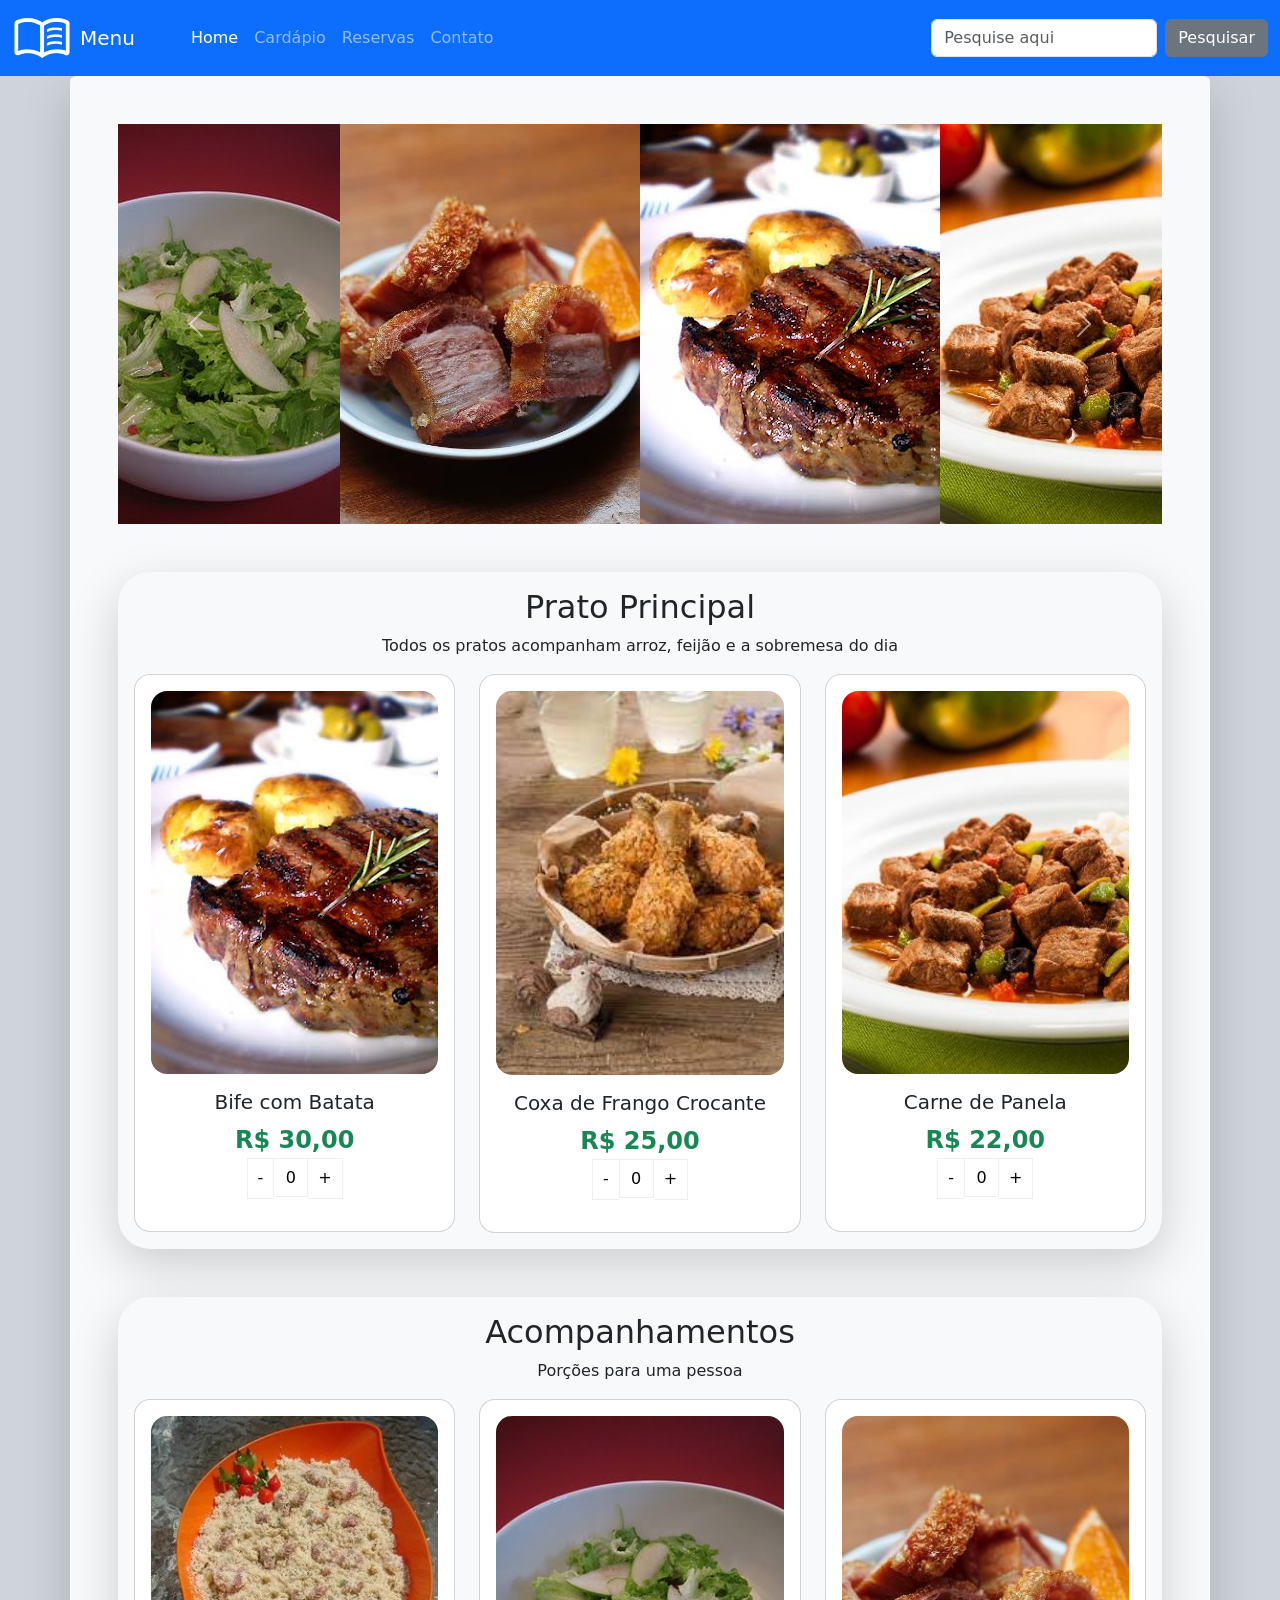
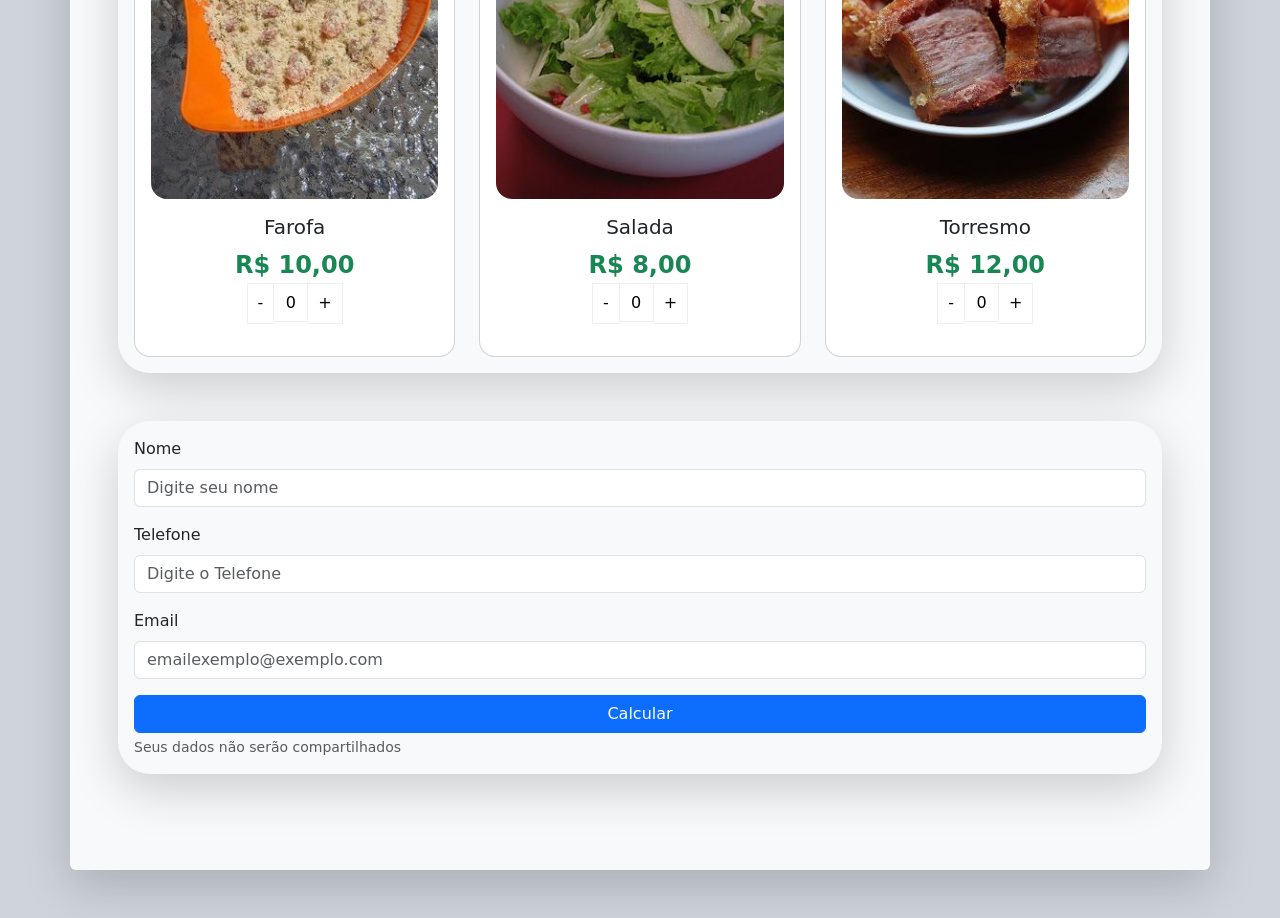
<file: index.html>
<!DOCTYPE html>
<html lang="en">
  <head>
    <meta charset="utf-8" />
    <meta name="viewport" content="width=device-width, initial-scale=1" />
    <title>Menu BootStrap</title>
    <link
      href="https://cdn.jsdelivr.net/npm/bootstrap@5.3.3/dist/css/bootstrap.min.css"
      rel="stylesheet"
      integrity="sha384-QWTKZyjpPEjISv5WaRU9OFeRpok6YctnYmDr5pNlyT2bRjXh0JMhjY6hW+ALEwIH"
      crossorigin="anonymous"
    />

    <!--Dependecias do componente de quantidade-->
    <link rel="stylesheet" href="style.css" />
    <script
      data-require="jquery@3.1.1"
      data-semver="3.1.1"
      src="https://ajax.googleapis.com/ajax/libs/jquery/3.1.1/jquery.min.js"
    ></script>
    <script src="quantity.js"></script>

    <!--mascaras-->
    <script src="jquery-3.7.1.min.js"></script>
    <script src="jquery.mask.min.js"></script>
    <script>
      $(document).ready(function () {
        $("#InputTelefone").mask("(00) 00000-0000");
      });
    </script>
  </head>
  <body class="bg-dark-subtle">
    <nav class="navbar navbar-expand-lg navbar-dark bg-primary">
      <div class="container-fluid">
        <img src="images/menu.png" width="60" alt="Logo" class="me-2" />
        <a class="navbar-brand me-5" href="#">Menu</a>
        <button
          class="navbar-toggler"
          type="button"
          data-bs-toggle="collapse"
          data-bs-target="#navbarSupportedContent"
          aria-controls="navbarSupportedContent"
          aria-expanded="false"
          aria-label="Toggle navigation"
        >
          <span class="navbar-toggler-icon"></span>
        </button>
        <div class="collapse navbar-collapse" id="navbarSupportedContent">
          <ul class="navbar-nav me-auto mb-2 mb-lg-0">
            <li class="nav-item">
              <a class="nav-link active" aria-current="page" href="index.html"
                >Home</a
              >
            </li>
            <li class="nav-item">
              <a class="nav-link" aria-current="page" href="cardapio.html"
                >Cardápio</a
              >
            </li>
            <li class="nav-item">
              <a class="nav-link" aria-current="page" href="reservas.html"
                >Reservas</a
              >
            </li>
            <li class="nav-item">
              <a class="nav-link" aria-current="page" href="contato.html"
                >Contato</a
              >
            </li>
          </ul>
          <form class="d-flex" role="search">
            <input
              class="form-control me-2"
              type="search"
              placeholder="Pesquise aqui"
              aria-label="Search"
            />
            <button class="btn btn-secondary" type="submit">Pesquisar</button>
          </form>
        </div>
      </div>
    </nav>

    <div class="container shadow-lg p-5 mb-5 bg-body-tertiary rounded">
      <!--carousel-->
      <div
        id="carouselExampleAutoplaying"
        class="carousel slide rounded .bg-secondary d-none d-lg-block"
        data-bs-ride="carousel"
      >
        <div class="carousel-inner">
          <div class="carousel-item active">
            <div class="d-flex justify-content-center">
              <img src="images/salad.jpg" alt="..." />
              <img src="images/torresmo.jpg" alt="..." />
              <img src="images/bife.jpg" alt="..." />
              <img src="images/panela.jpg" alt="" />
            </div>
          </div>
          <div class="carousel-item">
            <div class="d-flex justify-content-center">
              <img src="images/panela.jpg" alt="" />
              <img src="images/torresmo.jpg" alt="..." />
              <img src="images/bife.jpg" alt="..." />
              <img src="images/salad.jpg" alt="..." />
            </div>
          </div>
          <div class="carousel-item">
            <div class="d-flex justify-content-center">
              <img src="images/bife.jpg" alt="..." />
              <img src="images/salad.jpg" alt="..." />
              <img src="images/panela.jpg" alt="" />
              <img src="images/torresmo.jpg" alt="..." />
            </div>
          </div>
        </div>
        <button
          class="carousel-control-prev"
          type="button"
          data-bs-target="#carouselExampleAutoplaying"
          data-bs-slide="prev"
        >
          <span class="carousel-control-prev-icon" aria-hidden="true"></span>
          <span class="visually-hidden">Previous</span>
        </button>
        <button
          class="carousel-control-next"
          type="button"
          data-bs-target="#carouselExampleAutoplaying"
          data-bs-slide="next"
        >
          <span class="carousel-control-next-icon" aria-hidden="true"></span>
          <span class="visually-hidden">Next</span>
        </button>
      </div>

      <!--Pratos Principais-->
      <div class="container shadow-lg p-3 mb-5 bg-body-tertiary rounded-5 mt-5">
        <div class="row text-center">
          <h2>Prato Principal</h2>
          <p>Todos os pratos acompanham arroz, feijão e a sobremesa do dia</p>
        </div>
        <div class="row row-cols-1 row-cols-md-3 g-4">
          <div class="col">
            <div class="card p-3 rounded-4 text-center">
              <img src="images/bife.jpg" class="rounded-4" alt="..." />
              <div class="card-body h-xl-100">
                <h5 class="card-title">Bife com Batata</h5>
                <div class="fs-4 fw-bold text-success">R$ 30,00</div>
                <div class="quantity buttons_added">
                  <input type="button" value="-" class="minus" /><input
                    type="number"
                    step="1"
                    min="1"
                    max=""
                    name="quantity"
                    value="0"
                    title="Qty"
                    class="input-text qty text"
                    size="4"
                    pattern=""
                    id="1"
                    inputmode=""
                  /><input type="button" value="+" class="plus" />
                </div>
              </div>
            </div>
          </div>
          <div class="col">
            <div class="card p-3 rounded-4 text-center">
              <img src="images/coxa.jpg" class="rounded-4" alt="..." />
              <div class="card-body">
                <h5 class="card-title">Coxa de Frango Crocante</h5>
                <div class="fs-4 fw-bold text-success">R$ 25,00</div>
                <div class="quantity buttons_added">
                  <input type="button" value="-" class="minus" /><input
                    type="number"
                    step="1"
                    min="1"
                    max=""
                    name="quantity"
                    value="0"
                    title="Qty"
                    class="input-text qty text"
                    size="4"
                    id="2"
                    pattern=""
                    inputmode=""
                  /><input type="button" value="+" class="plus" />
                </div>
              </div>
            </div>
          </div>
          <div class="col">
            <div class="card p-3 rounded-4 text-center">
              <img src="images/panela.jpg" class="rounded-4" alt="..." />
              <div class="card-body">
                <h5 class="card-title">Carne de Panela</h5>
                <div class="fs-4 fw-bold text-success">R$ 22,00</div>
                <div class="quantity buttons_added">
                  <input type="button" value="-" class="minus" /><input
                    type="number"
                    step="1"
                    min="1"
                    max=""
                    name="quantity"
                    value="0"
                    id="3"
                    title="Qty"
                    class="input-text qty text"
                    size="4"
                    pattern=""
                    inputmode=""
                  /><input type="button" value="+" class="plus" />
                </div>
              </div>
            </div>
          </div>
        </div>
      </div>

      <!--Acompanhamentos-->
      <div class="container shadow-lg p-3 mb-5 bg-body-tertiary rounded-5 mt-5">
        <div class="row text-center">
          <h2>Acompanhamentos</h2>
          <p>Porções para uma pessoa</p>
        </div>
        <div class="row row-cols-1 row-cols-md-3 g-4">
          <div class="col">
            <div class="card p-3 rounded-4 text-center">
              <img src="images/farofa.jpg" class="rounded-4" alt="..." />
              <div class="card-body h-xl-100">
                <h5 class="card-title">Farofa</h5>
                <div class="fs-4 fw-bold text-success">R$ 10,00</div>
                <div class="quantity buttons_added">
                  <input type="button" value="-" class="minus" /><input
                    type="number"
                    step="1"
                    min="1"
                    max=""
                    name="quantity"
                    value="0"
                    title="Qty"
                    id="4"
                    class="input-text qty text"
                    size="4"
                    pattern=""
                    inputmode=""
                  /><input type="button" value="+" class="plus" />
                </div>
              </div>
            </div>
          </div>
          <div class="col">
            <div class="card p-3 rounded-4 text-center">
              <img src="images/salad.jpg" class="rounded-4" alt="..." />
              <div class="card-body">
                <h5 class="card-title">Salada</h5>
                <div class="fs-4 fw-bold text-success">R$ 8,00</div>
                <div class="quantity buttons_added">
                  <input type="button" value="-" class="minus" /><input
                    type="number"
                    step="1"
                    min="1"
                    max=""
                    id="5"
                    name="quantity"
                    value="0"
                    title="Qty"
                    class="input-text qty text"
                    size="4"
                    pattern=""
                    inputmode=""
                  /><input type="button" value="+" class="plus" />
                </div>
              </div>
            </div>
          </div>
          <div class="col">
            <div class="card p-3 rounded-4 text-center">
              <img src="images/torresmo.jpg" class="rounded-4" alt="..." />
              <div class="card-body">
                <h5 class="card-title">Torresmo</h5>
                <div class="fs-4 fw-bold text-success">R$ 12,00</div>
                <div class="quantity buttons_added">
                  <input type="button" value="-" class="minus" /><input
                    type="number"
                    step="1"
                    min="1"
                    max=""
                    name="quantity"
                    value="0"
                    title="Qty"
                    id="6"
                    class="input-text qty text"
                    size="4"
                    pattern=""
                    inputmode=""
                  /><input type="button" value="+" class="plus" />
                </div>
              </div>
            </div>
          </div>
        </div>
      </div>

      <form
        class="shadow-lg p-3 mb-5 bg-body-tertiary rounded-5 mt-5"
        aria-describedby="formHelp"
        id="formDadosCliente"
      >
        <div class="mb-3">
          <label for="InputNome" class="form-label">Nome</label>
          <input
            type="text"
            class="form-control"
            id="InputNome"
            placeholder="Digite seu nome"
          />
        </div>
        <div class="mb-3">
          <label for="InputTelefone" class="form-label">Telefone</label>
          <input
            type="text"
            class="form-control"
            id="InputTelefone"
            placeholder="Digite o Telefone"
          />
        </div>
        <div class="mb-3">
          <label for="InputEmail1" class="form-label">Email</label>
          <input
            type="email"
            class="form-control"
            id="InputEmail1"
            placeholder="emailexemplo@exemplo.com"
          />
        </div>

        <button type="submit" class="btn btn-primary w-100">Calcular</button>
        <div id="formHelp" class="form-text">
          Seus dados não serão compartilhados
        </div>
      </form>
    </div>

    <div class="modal fade" tabindex="-1" id="modalResultado">
      <div class="modal-dialog modal-dialog-centered">
        <div class="modal-content">
          <div class="modal-header">
            <h5 class="modal-title">Resumo do pedido</h5>
            <button
              type="button"
              class="btn-close"
              data-bs-dismiss="modal"
              aria-label="Close"
              onclick="javascript:window.location.reload()"
            ></button>
          </div>
          <div class="modal-body">
            <p id="resultadoDoPedido"></p>
          </div>
        </div>
      </div>
    </div>

    <script
      src="https://cdn.jsdelivr.net/npm/bootstrap@5.3.3/dist/js/bootstrap.bundle.min.js"
      integrity="sha384-YvpcrYf0tY3lHB60NNkmXc5s9fDVZLESaAA55NDzOxhy9GkcIdslK1eN7N6jIeHz"
      crossorigin="anonymous"
    ></script>
    <script src="script.js"></script>
  </body>
</html>
</file>
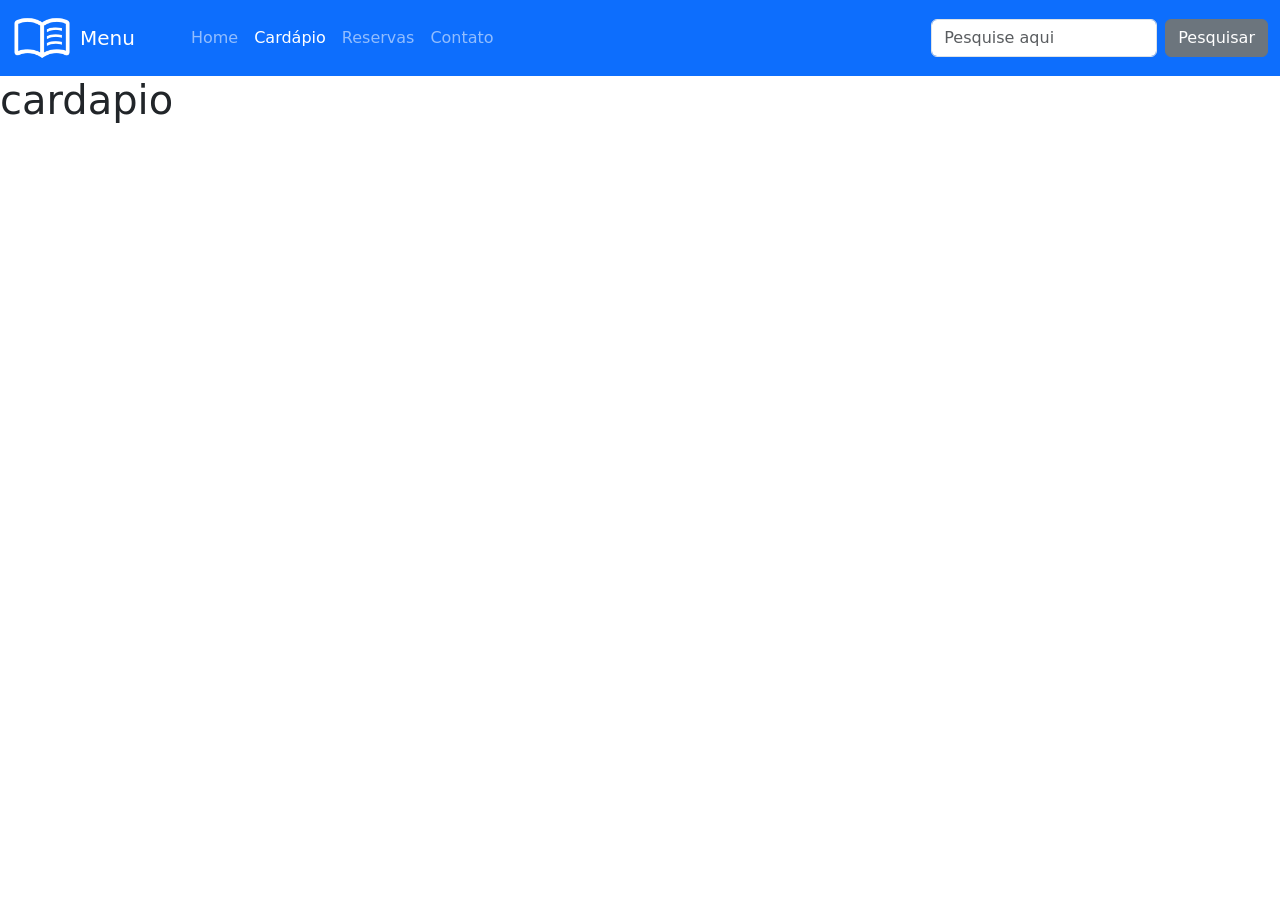
<file: cardapio.html>
<!DOCTYPE html>
<html lang="en">
  <head>
    <meta charset="utf-8" />
    <meta name="viewport" content="width=device-width, initial-scale=1" />
    <title>Menu BootStrap</title>
    <link
      href="https://cdn.jsdelivr.net/npm/bootstrap@5.3.3/dist/css/bootstrap.min.css"
      rel="stylesheet"
      integrity="sha384-QWTKZyjpPEjISv5WaRU9OFeRpok6YctnYmDr5pNlyT2bRjXh0JMhjY6hW+ALEwIH"
      crossorigin="anonymous"
    />
  </head>
  <body>
    <nav class="navbar navbar-expand-lg navbar-dark bg-primary">
      <div class="container-fluid">
        <img src="images/menu.png" width="60" alt="Logo" class="me-2" />
        <a class="navbar-brand me-5" href="#">Menu</a>
        <button
          class="navbar-toggler"
          type="button"
          data-bs-toggle="collapse"
          data-bs-target="#navbarSupportedContent"
          aria-controls="navbarSupportedContent"
          aria-expanded="false"
          aria-label="Toggle navigation"
        >
          <span class="navbar-toggler-icon"></span>
        </button>
        <div class="collapse navbar-collapse" id="navbarSupportedContent">
          <ul class="navbar-nav me-auto mb-2 mb-lg-0">
            <li class="nav-item">
              <a class="nav-link" aria-current="page" href="index.html">Home</a>
            </li>
            <li class="nav-item">
              <a
                class="nav-link active"
                aria-current="page"
                href="cardapio.html"
                >Cardápio</a
              >
            </li>
            <li class="nav-item">
              <a class="nav-link" aria-current="page" href="reservas.html"
                >Reservas</a
              >
            </li>
            <li class="nav-item">
              <a class="nav-link" aria-current="page" href="contato.html"
                >Contato</a
              >
            </li>
          </ul>
          <form class="d-flex" role="search">
            <input
              class="form-control me-2"
              type="search"
              placeholder="Pesquise aqui"
              aria-label="Search"
            />
            <button class="btn btn-secondary" type="submit">Pesquisar</button>
          </form>
        </div>
      </div>
    </nav>
    <h1>cardapio</h1>

    <script
      src="https://cdn.jsdelivr.net/npm/bootstrap@5.3.3/dist/js/bootstrap.bundle.min.js"
      integrity="sha384-YvpcrYf0tY3lHB60NNkmXc5s9fDVZLESaAA55NDzOxhy9GkcIdslK1eN7N6jIeHz"
      crossorigin="anonymous"
    ></script>
  </body>
</html>
</file>
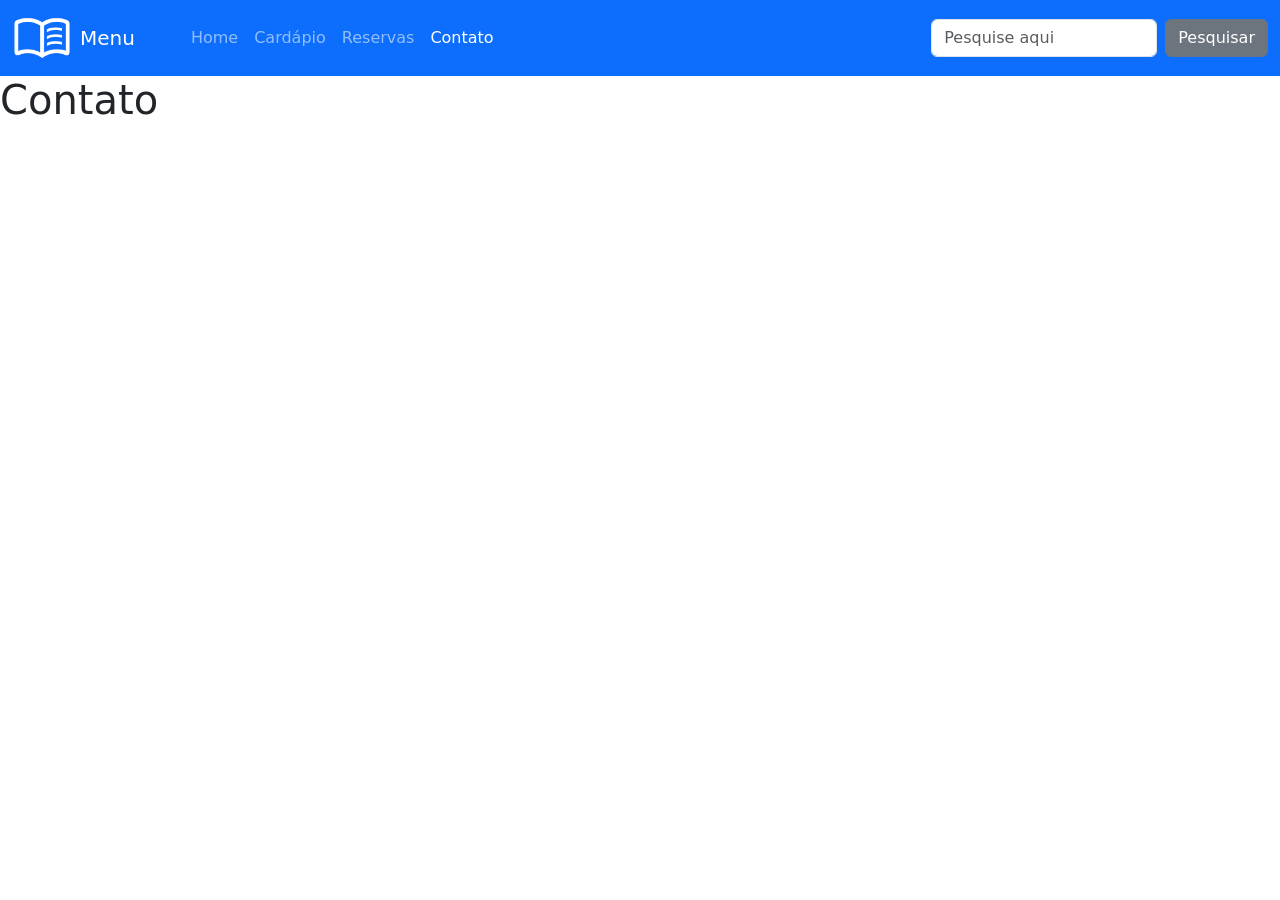
<file: contato.html>
<!DOCTYPE html>
<html lang="en">
  <head>
    <meta charset="utf-8" />
    <meta name="viewport" content="width=device-width, initial-scale=1" />
    <title>Menu BootStrap</title>
    <link
      href="https://cdn.jsdelivr.net/npm/bootstrap@5.3.3/dist/css/bootstrap.min.css"
      rel="stylesheet"
      integrity="sha384-QWTKZyjpPEjISv5WaRU9OFeRpok6YctnYmDr5pNlyT2bRjXh0JMhjY6hW+ALEwIH"
      crossorigin="anonymous"
    />
  </head>
  <body>
    <nav class="navbar navbar-expand-lg navbar-dark bg-primary">
      <div class="container-fluid">
        <img src="images/menu.png" width="60" alt="Logo" class="me-2" />
        <a class="navbar-brand me-5" href="#">Menu</a>
        <button
          class="navbar-toggler"
          type="button"
          data-bs-toggle="collapse"
          data-bs-target="#navbarSupportedContent"
          aria-controls="navbarSupportedContent"
          aria-expanded="false"
          aria-label="Toggle navigation"
        >
          <span class="navbar-toggler-icon"></span>
        </button>
        <div class="collapse navbar-collapse" id="navbarSupportedContent">
          <ul class="navbar-nav me-auto mb-2 mb-lg-0">
            <li class="nav-item">
              <a class="nav-link" aria-current="page" href="index.html">Home</a>
            </li>
            <li class="nav-item">
              <a class="nav-link" aria-current="page" href="cardapio.html"
                >Cardápio</a
              >
            </li>
            <li class="nav-item">
              <a class="nav-link" aria-current="page" href="reservas.html"
                >Reservas</a
              >
            </li>
            <li class="nav-item">
              <a class="nav-link active" aria-current="page" href="contato.html"
                >Contato</a
              >
            </li>
          </ul>
          <form class="d-flex" role="search">
            <input
              class="form-control me-2"
              type="search"
              placeholder="Pesquise aqui"
              aria-label="Search"
            />
            <button class="btn btn-secondary" type="submit">Pesquisar</button>
          </form>
        </div>
      </div>
    </nav>
    <h1>Contato</h1>

    <script
      src="https://cdn.jsdelivr.net/npm/bootstrap@5.3.3/dist/js/bootstrap.bundle.min.js"
      integrity="sha384-YvpcrYf0tY3lHB60NNkmXc5s9fDVZLESaAA55NDzOxhy9GkcIdslK1eN7N6jIeHz"
      crossorigin="anonymous"
    ></script>
  </body>
</html>
</file>
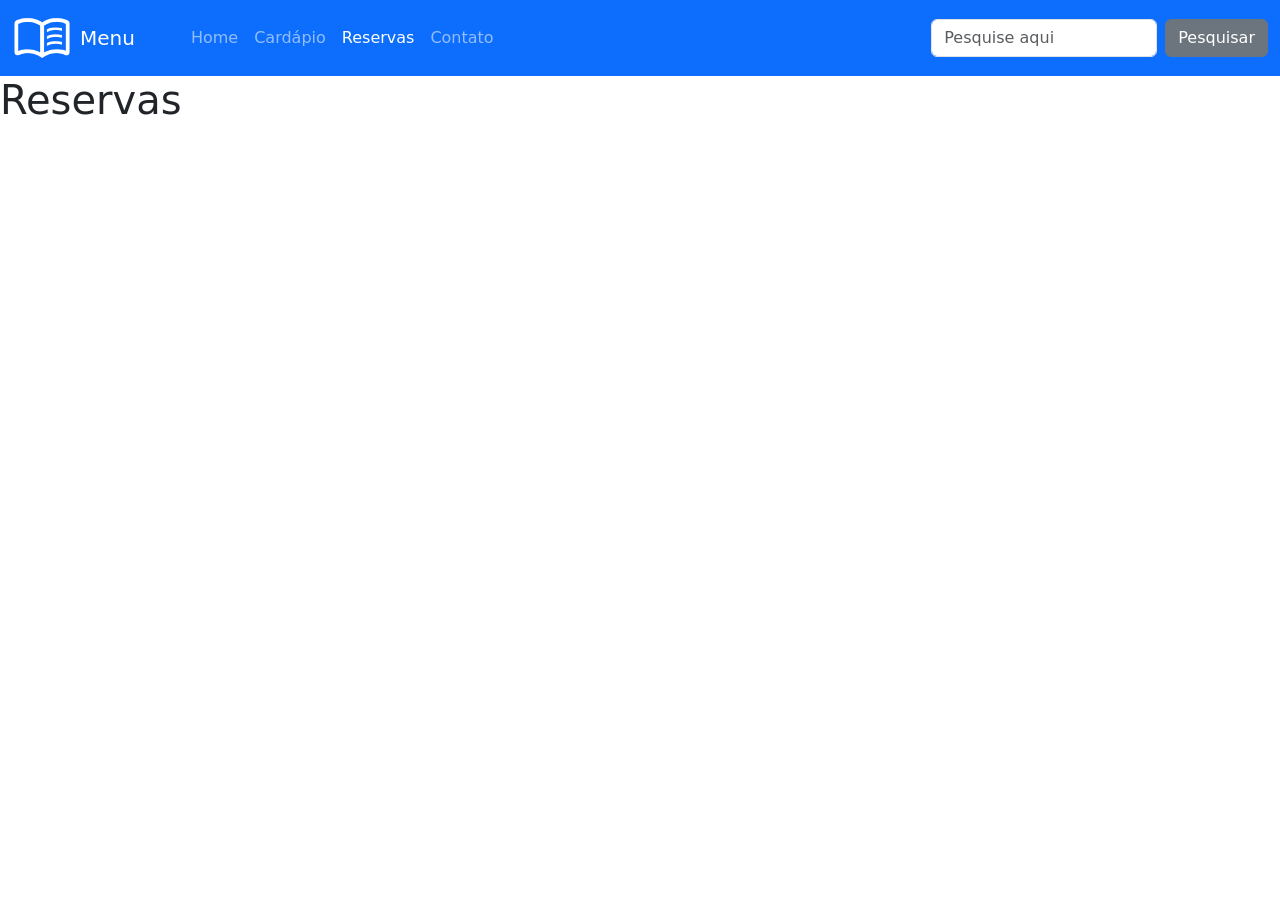
<file: reservas.html>
<!DOCTYPE html>
<html lang="en">
  <head>
    <meta charset="utf-8" />
    <meta name="viewport" content="width=device-width, initial-scale=1" />
    <title>Menu BootStrap</title>
    <link
      href="https://cdn.jsdelivr.net/npm/bootstrap@5.3.3/dist/css/bootstrap.min.css"
      rel="stylesheet"
      integrity="sha384-QWTKZyjpPEjISv5WaRU9OFeRpok6YctnYmDr5pNlyT2bRjXh0JMhjY6hW+ALEwIH"
      crossorigin="anonymous"
    />
  </head>
  <body>
    <nav class="navbar navbar-expand-lg navbar-dark bg-primary">
      <div class="container-fluid">
        <img src="images/menu.png" width="60" alt="Logo" class="me-2" />
        <a class="navbar-brand me-5" href="#">Menu</a>
        <button
          class="navbar-toggler"
          type="button"
          data-bs-toggle="collapse"
          data-bs-target="#navbarSupportedContent"
          aria-controls="navbarSupportedContent"
          aria-expanded="false"
          aria-label="Toggle navigation"
        >
          <span class="navbar-toggler-icon"></span>
        </button>
        <div class="collapse navbar-collapse" id="navbarSupportedContent">
          <ul class="navbar-nav me-auto mb-2 mb-lg-0">
            <li class="nav-item">
              <a class="nav-link" aria-current="page" href="index.html">Home</a>
            </li>
            <li class="nav-item">
              <a class="nav-link" aria-current="page" href="cardapio.html"
                >Cardápio</a
              >
            </li>
            <li class="nav-item">
              <a
                class="nav-link active"
                aria-current="page"
                href="reservas.html"
                >Reservas</a
              >
            </li>
            <li class="nav-item">
              <a class="nav-link" aria-current="page" href="contato.html"
                >Contato</a
              >
            </li>
          </ul>
          <form class="d-flex" role="search">
            <input
              class="form-control me-2"
              type="search"
              placeholder="Pesquise aqui"
              aria-label="Search"
            />
            <button class="btn btn-secondary" type="submit">Pesquisar</button>
          </form>
        </div>
      </div>
    </nav>
    <h1>Reservas</h1>
    <script
      src="https://cdn.jsdelivr.net/npm/bootstrap@5.3.3/dist/js/bootstrap.bundle.min.js"
      integrity="sha384-YvpcrYf0tY3lHB60NNkmXc5s9fDVZLESaAA55NDzOxhy9GkcIdslK1eN7N6jIeHz"
      crossorigin="anonymous"
    ></script>
  </body>
</html>
</file>
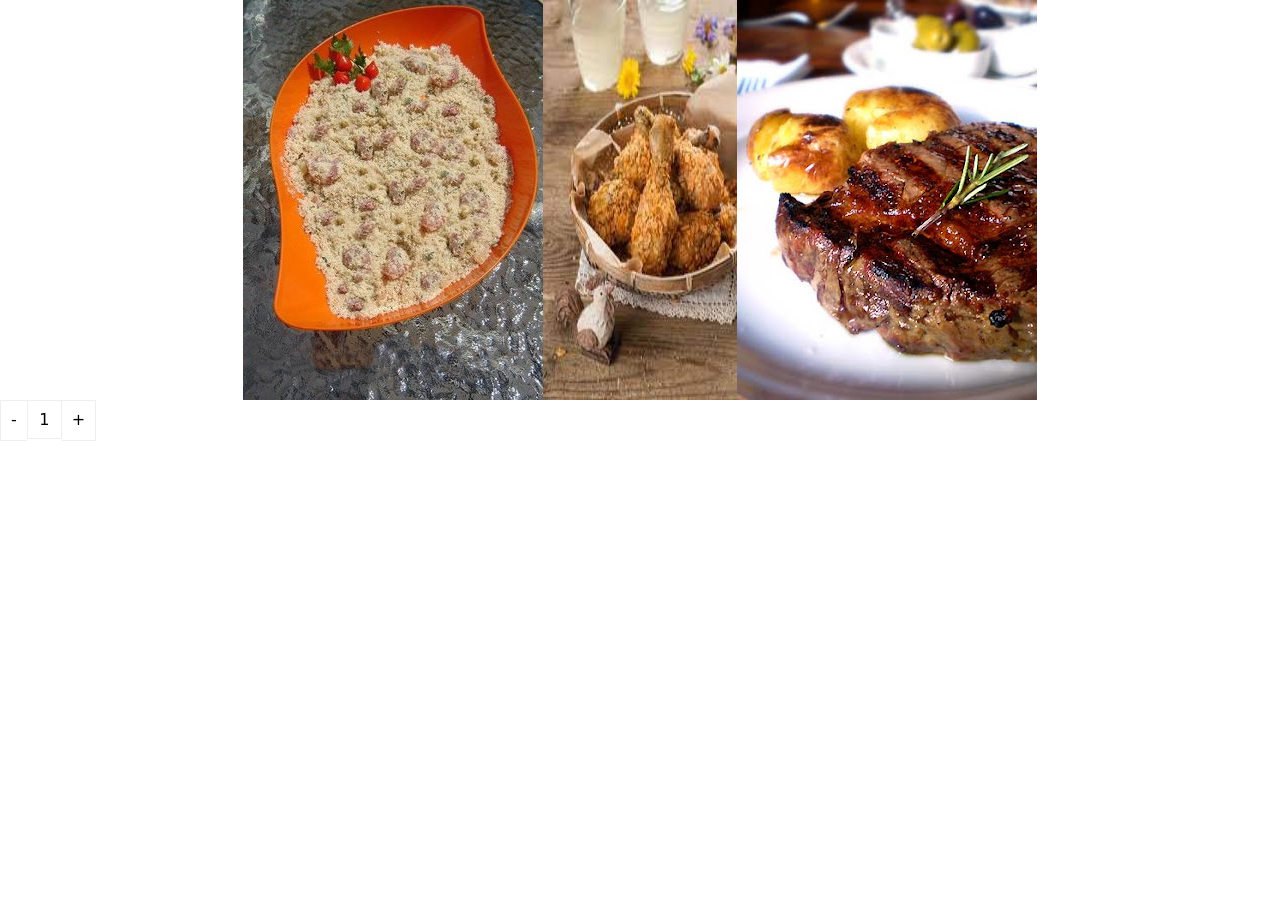
<file: teste.html>
<!DOCTYPE html>
<html lang="en">
  <head>
    <meta charset="UTF-8" />
    <meta name="viewport" content="width=device-width, initial-scale=1.0" />
    <title>Carousel com Múltiplas Imagens</title>
    <link
      href="https://cdn.jsdelivr.net/npm/bootstrap@5.3.2/dist/css/bootstrap.min.css"
      rel="stylesheet"
    />
    <script src="quantity.js"></script>
    <link rel="stylesheet" href="style.css" />
    <script
      data-require="jquery@3.1.1"
      data-semver="3.1.1"
      src="https://ajax.googleapis.com/ajax/libs/jquery/3.1.1/jquery.min.js"
    ></script>
  </head>
  <body>
    <div id="carouselExample" class="carousel slide" data-bs-ride="carousel">
      <div class="carousel-inner">
        <!-- Slide 1 -->
        <div class="carousel-item active">
          <div class="d-flex justify-content-center">
            <img src="images/farofa.jpg" class="d-block" alt="Imagem 1" />
            <img src="images/coxa.jpg" class="d-block" alt="Imagem 2" />
            <img src="images/bife.jpg" class="d-block" alt="Imagem 3" />
          </div>
        </div>
        <!-- Slide 2 -->
        <div class="carousel-item">
          <div class="d-flex justify-content-center">
            <img src="images/bife.jpg" class="d-block mx-2" alt="Imagem 4" />
            <img src="images/salad.jpg" class="d-block mx-2" alt="Imagem 5" />
            <img src="images/panela.jpg" class="d-block mx-2" alt="Imagem 6" />
          </div>
        </div>
      </div>
      <button
        class="carousel-control-prev"
        type="button"
        data-bs-target="#carouselExample"
        data-bs-slide="prev"
      >
        <span class="carousel-control-prev-icon" aria-hidden="true"></span>
        <span class="visually-hidden">Anterior</span>
      </button>
      <button
        class="carousel-control-next"
        type="button"
        data-bs-target="#carouselExample"
        data-bs-slide="next"
      >
        <span class="carousel-control-next-icon" aria-hidden="true"></span>
        <span class="visually-hidden">Próximo</span>
      </button>
    </div>

    <div class="quantity buttons_added">
      <input type="button" value="-" class="minus" /><input
        type="number"
        step="1"
        min="1"
        max=""
        name="quantity"
        value="1"
        title="Qty"
        class="input-text qty text"
        size="4"
        pattern=""
        inputmode=""
      /><input type="button" value="+" class="plus" />
    </div>
    <script src="https://cdn.jsdelivr.net/npm/bootstrap@5.3.2/dist/js/bootstrap.bundle.min.js"></script>
  </body>
</html>
</file>
<file: style.css>
/* -- quantity box -- */

.quantity {
  display: inline-block;
}

.quantity .input-text.qty {
  width: 35px;
  height: 39px;
  padding: 0 5px;
  text-align: center;
  background-color: transparent;
  border: 1px solid #efefef;
}

.quantity.buttons_added {
  text-align: left;
  position: relative;
  white-space: nowrap;
  vertical-align: top;
}

.quantity.buttons_added input {
  display: inline-block;
  margin: 0;
  vertical-align: top;
  box-shadow: none;
}

.quantity.buttons_added .minus,
.quantity.buttons_added .plus {
  padding: 7px 10px 8px;
  height: 41px;
  background-color: #ffffff;
  border: 1px solid #efefef;
  cursor: pointer;
}

.quantity.buttons_added .minus {
  border-right: 0;
}

.quantity.buttons_added .plus {
  border-left: 0;
}

.quantity.buttons_added .minus:hover,
.quantity.buttons_added .plus:hover {
  background: #eeeeee;
}

.quantity input::-webkit-outer-spin-button,
.quantity input::-webkit-inner-spin-button {
  -webkit-appearance: none;
  -moz-appearance: none;
  margin: 0;
}

.quantity.buttons_added .minus:focus,
.quantity.buttons_added .plus:focus {
  outline: none;
}
</file>
